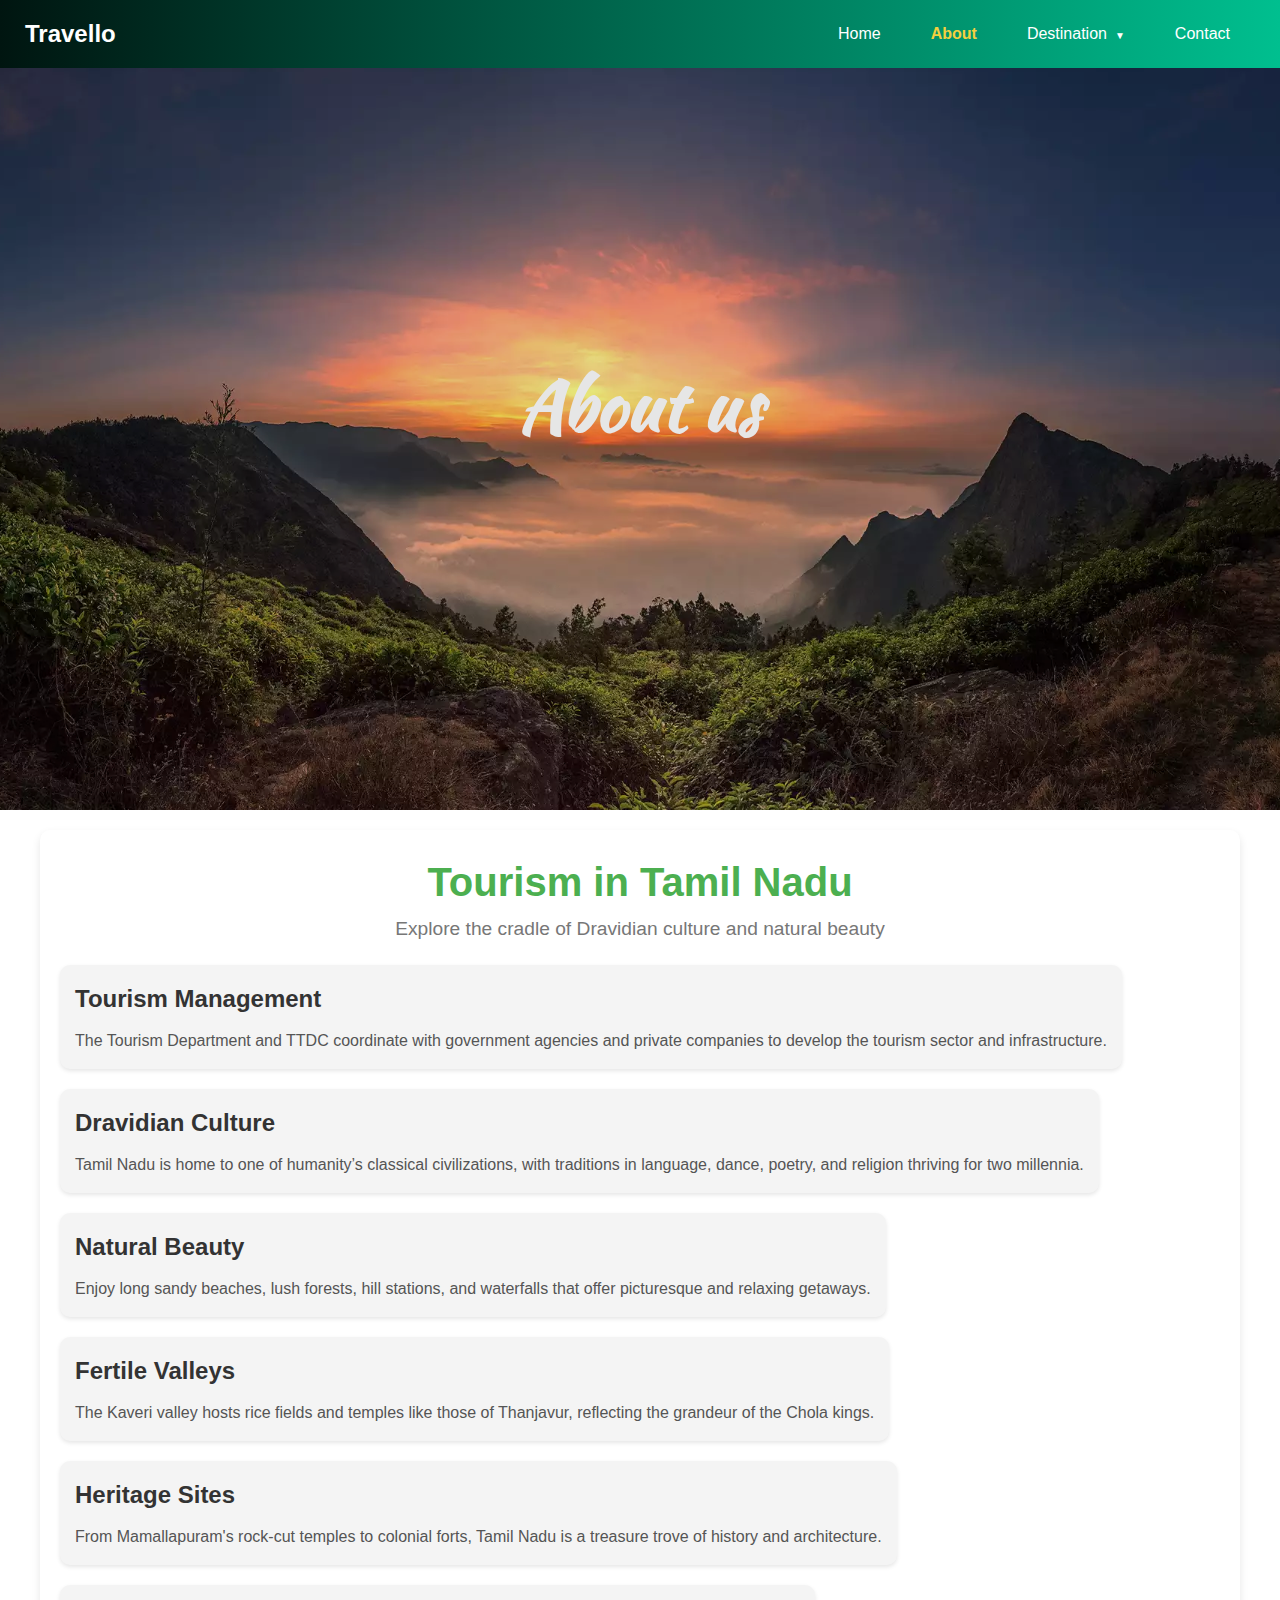
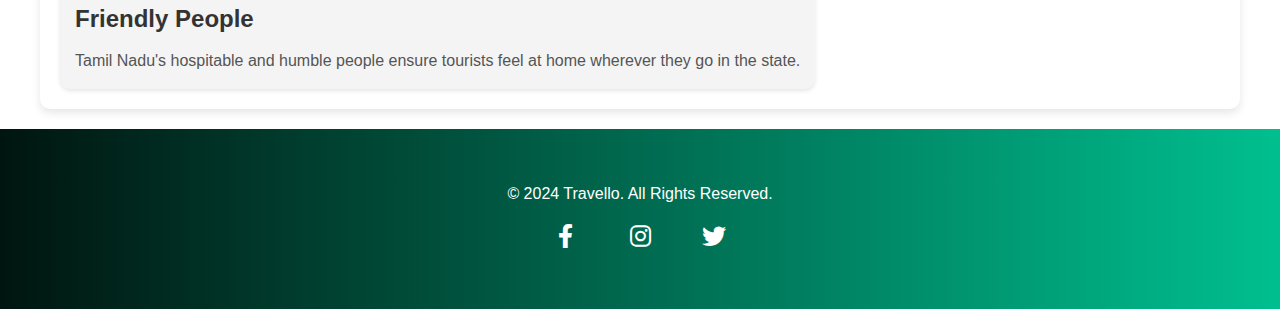
<file: about.html>
<!DOCTYPE html>
<html lang="en">
<head>
    <meta charset="UTF-8">
    <meta name="viewport" content="width=device-width, initial-scale=1.0">
    <title>About us</title>
    <link rel="stylesheet" href="css/style.css">
    <link href="https://cdnjs.cloudflare.com/ajax/libs/font-awesome/6.0.0-beta3/css/all.min.css" rel="stylesheet">

</head>
<body>
    <!-- Navigation starts -->
      <header>
        <nav>
            <h2>Travello</h2>
            <button class="menu-toggle" onclick="toggleMenu()">☰</button>

            <script>
              function toggleMenu() {
                const navMenu = document.querySelector('header nav ul');
                navMenu.classList.toggle('active');
              }
            </script>
            <ul>
                <li><a href="index.html">Home</a></li>
                <li class="active"><a href="about.html">About</a></li>
                <li class="has-dropdown">
                  <a href="#">Destination</a>
                  <ul class="dropdown">
                    <li><a href="ooty.html">Ooty</a></li>
                    <li><a href="kanniyakumari.html">Kanniyakumari</a></li>
                    <li><a href="kodaikanal.html">Kodaikanal</a></li>
                  </ul>
                  </li>
                <li><a href="contact.html">Contact</a></li>
            </ul>
        </nav>
      </header>
    <!-- Navigation ends -->
       <!-- hero section -->
    <section class="about_hero">
      <h1>About us</h1>
    </section>
     <!-- hero section ends -->
      <!-- content -->
       
    <div class="wrapper-content">
      <div class="main-header">
          <h1>Tourism in Tamil Nadu</h1>
          <p>Explore the cradle of Dravidian culture and natural beauty</p>
      </div>
      <div class="info-grid">
          <div class="info-box">
              <h2>Tourism Management</h2>
              <p>The Tourism Department and TTDC coordinate with government agencies and private companies to develop the tourism sector and infrastructure.</p>
          </div>
          <div class="info-box">
              <h2>Dravidian Culture</h2>
              <p>Tamil Nadu is home to one of humanity’s classical civilizations, with traditions in language, dance, poetry, and religion thriving for two millennia.</p>
          </div>
          <div class="info-box">
              <h2>Natural Beauty</h2>
              <p>Enjoy long sandy beaches, lush forests, hill stations, and waterfalls that offer picturesque and relaxing getaways.</p>
          </div>
          <div class="info-box">
              <h2>Fertile Valleys</h2>
              <p>The Kaveri valley hosts rice fields and temples like those of Thanjavur, reflecting the grandeur of the Chola kings.</p>
          </div>
          <div class="info-box">
              <h2>Heritage Sites</h2>
              <p>From Mamallapuram's rock-cut temples to colonial forts, Tamil Nadu is a treasure trove of history and architecture.</p>
          </div>
          <div class="info-box">
              <h2>Friendly People</h2>
              <p>Tamil Nadu's hospitable and humble people ensure tourists feel at home wherever they go in the state.</p>
          </div>
      </div>
  </div>
 <!-- Footer Section -->
<footer>
  <div class="footer-content">
      <p>&copy; 2024 Travello. All Rights Reserved.</p>
      <div class="social-icons">
          <a href="#" class="social-icon"><i class="fab fa-facebook-f"></i></a>
          <a href="#" class="social-icon"><i class="fab fa-instagram"></i></a>
          <a href="#" class="social-icon"><i class="fab fa-twitter"></i></a>
      </div>
  </div>
</footer>
<!-- Footer Section Ends -->


</body>
</html>
</file>
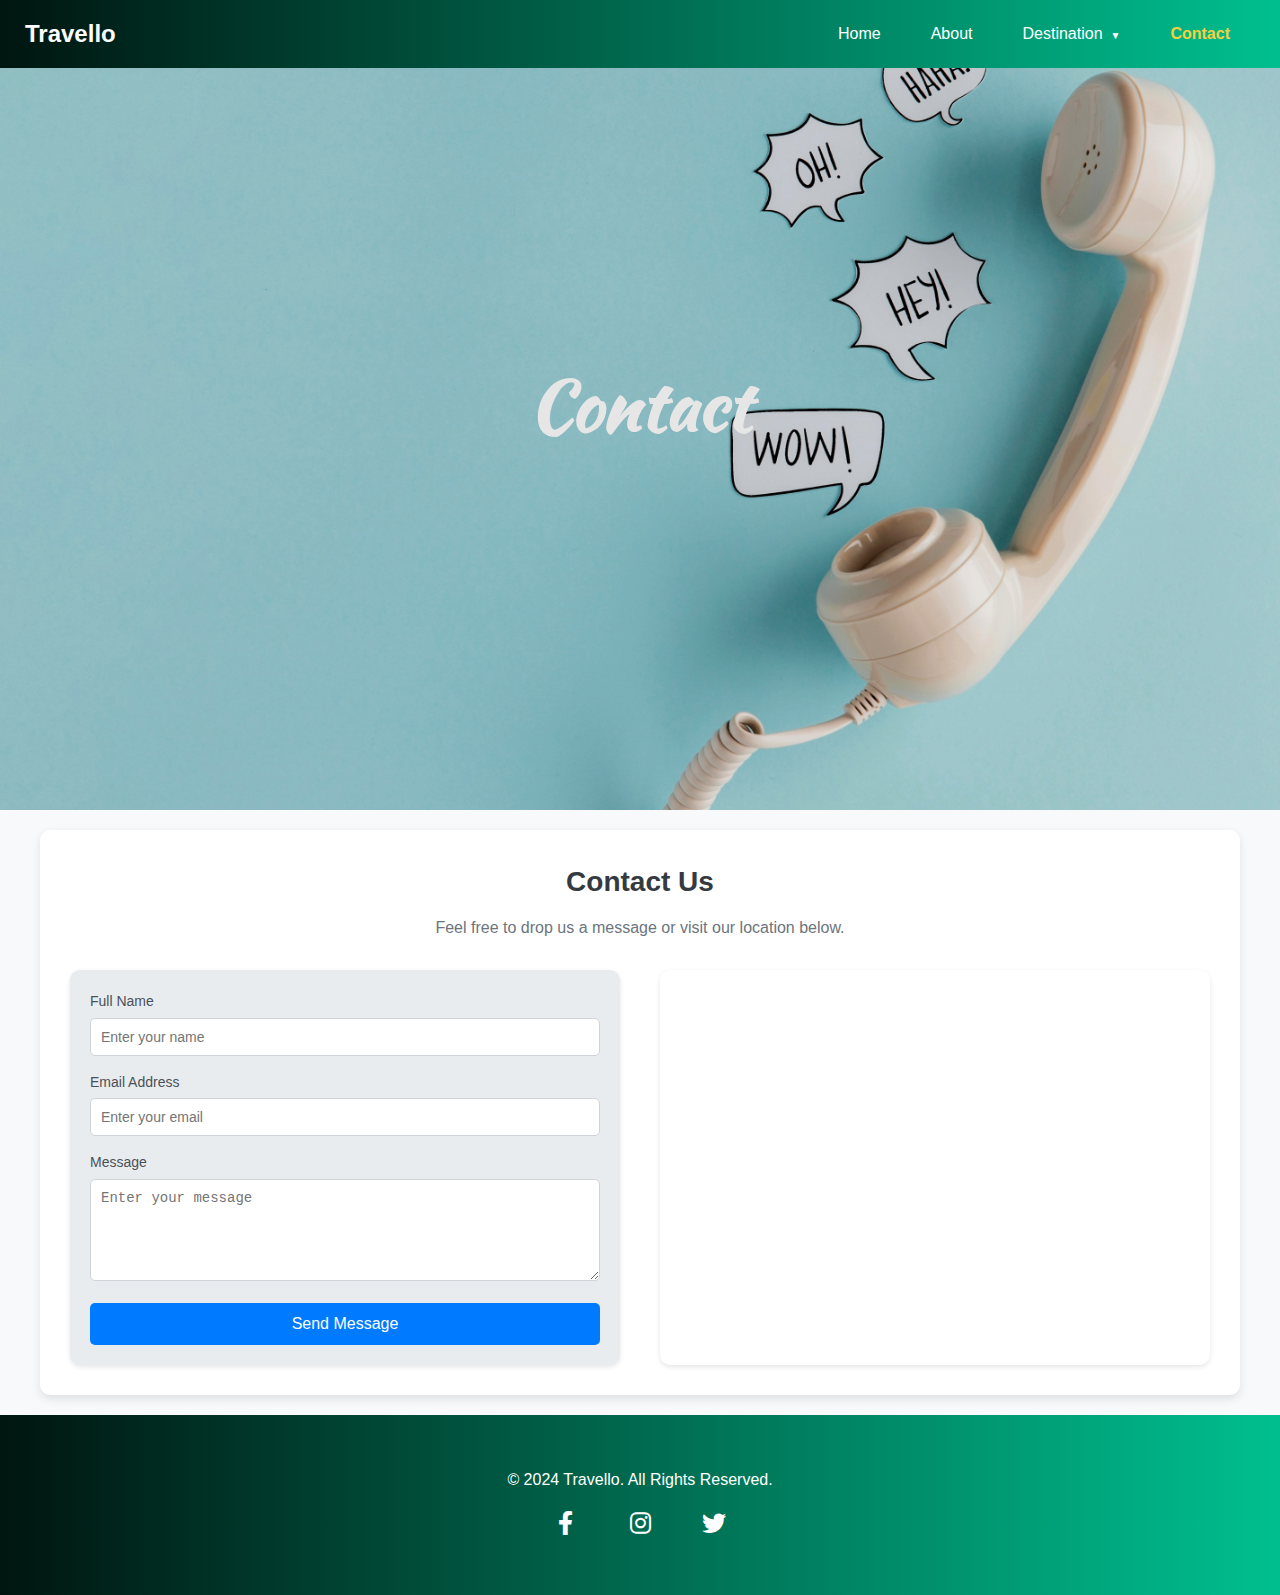
<file: contact.html>
<!DOCTYPE html>
<html lang="en">
<head>
    <meta charset="UTF-8">
    <meta name="viewport" content="width=device-width, initial-scale=1.0">
    <title>Contact</title>
    <link rel="stylesheet" href="css/style.css">
    <link href="https://cdnjs.cloudflare.com/ajax/libs/font-awesome/6.0.0-beta3/css/all.min.css" rel="stylesheet">

</head>
<body>
    <!-- Navigation starts -->
      <header>
        <nav>
            <h2>Travello</h2>
            <button class="menu-toggle" onclick="toggleMenu()">☰</button>

            <script>
              function toggleMenu() {
                const navMenu = document.querySelector('header nav ul');
                navMenu.classList.toggle('active');
              }
            </script>
            <ul>
                <li><a href="index.html">Home</a></li>
                <li><a href="about.html">About</a></li>
                <li class="has-dropdown">
                  <a href="#">Destination</a>
                  <ul class="dropdown">
                    <li><a href="ooty.html">Ooty</a></li>
                    <li><a href="kanniyakumari.html">Kanniyakumari</a></li>
                    <li><a href="kodaikanal.html">Kodaikanal</a></li>
                  </ul>
                  </li>
                <li class="active"><a href="contact.html">Contact</a></li>
            </ul>
        </nav>
      </header>
    <!-- Navigation ends -->

       <!-- hero section -->
    <section class="contact_hero">
        <h1>Contact</h1>
      </section>
       <!-- hero section ends -->
     
       <div class="contact-page">
        <div class="contact-container">
          <h1>Contact Us</h1>
          <p>Feel free to drop us a message or visit our location below.</p>
          
          <div class="contact-content">
            <!-- Contact Form -->
            <form action="#" class="contact-form">
              <div class="form-group">
                <label for="name">Full Name</label>
                <input type="text"placeholder="Enter your name" required>
              </div>
              <div class="form-group">
                <label for="email">Email Address</label>
                <input type="email" placeholder="Enter your email" required>
              </div>
              <div class="form-group">
                <label for="message">Message</label>
                <textarea placeholder="Enter your message" rows="5" required></textarea>
              </div>
              <button type="submit" class="submit-btn">Send Message</button>
            </form>
    
            <!-- Map -->
            <div class="map-container">
              <iframe 
                src="https://www.google.com/maps/embed?pb=!1m18!1m12!1m3!1d243647.1643828145!2d77.3507350164063!3d12.953959987282847!2m3!1f0!2f0!3f0!3m2!1i1024!2i768!4f13.1!3m3!1m2!1s0x3bae1670b0dd1d51%3A0xbc91b18e7bd0670!2sBangalore%2C%20Karnataka!5e0!3m2!1sen!2sin!4v1691989782339!5m2!1sen!2sin" 
                width="100%" 
                height="100%" 
                style="border:0;" 
                loading="lazy"
                >
              </iframe>
            </div>
          </div>
        </div>
      </div>
 <!-- Footer Section -->
<footer>
  <div class="footer-content">
      <p>&copy; 2024 Travello. All Rights Reserved.</p>
      <div class="social-icons">
          <a href="#" class="social-icon"><i class="fab fa-facebook-f"></i></a>
          <a href="#" class="social-icon"><i class="fab fa-instagram"></i></a>
          <a href="#" class="social-icon"><i class="fab fa-twitter"></i></a>
      </div>
  </div>
</footer>
<!-- Footer Section Ends -->


</body>
</html>
</file>
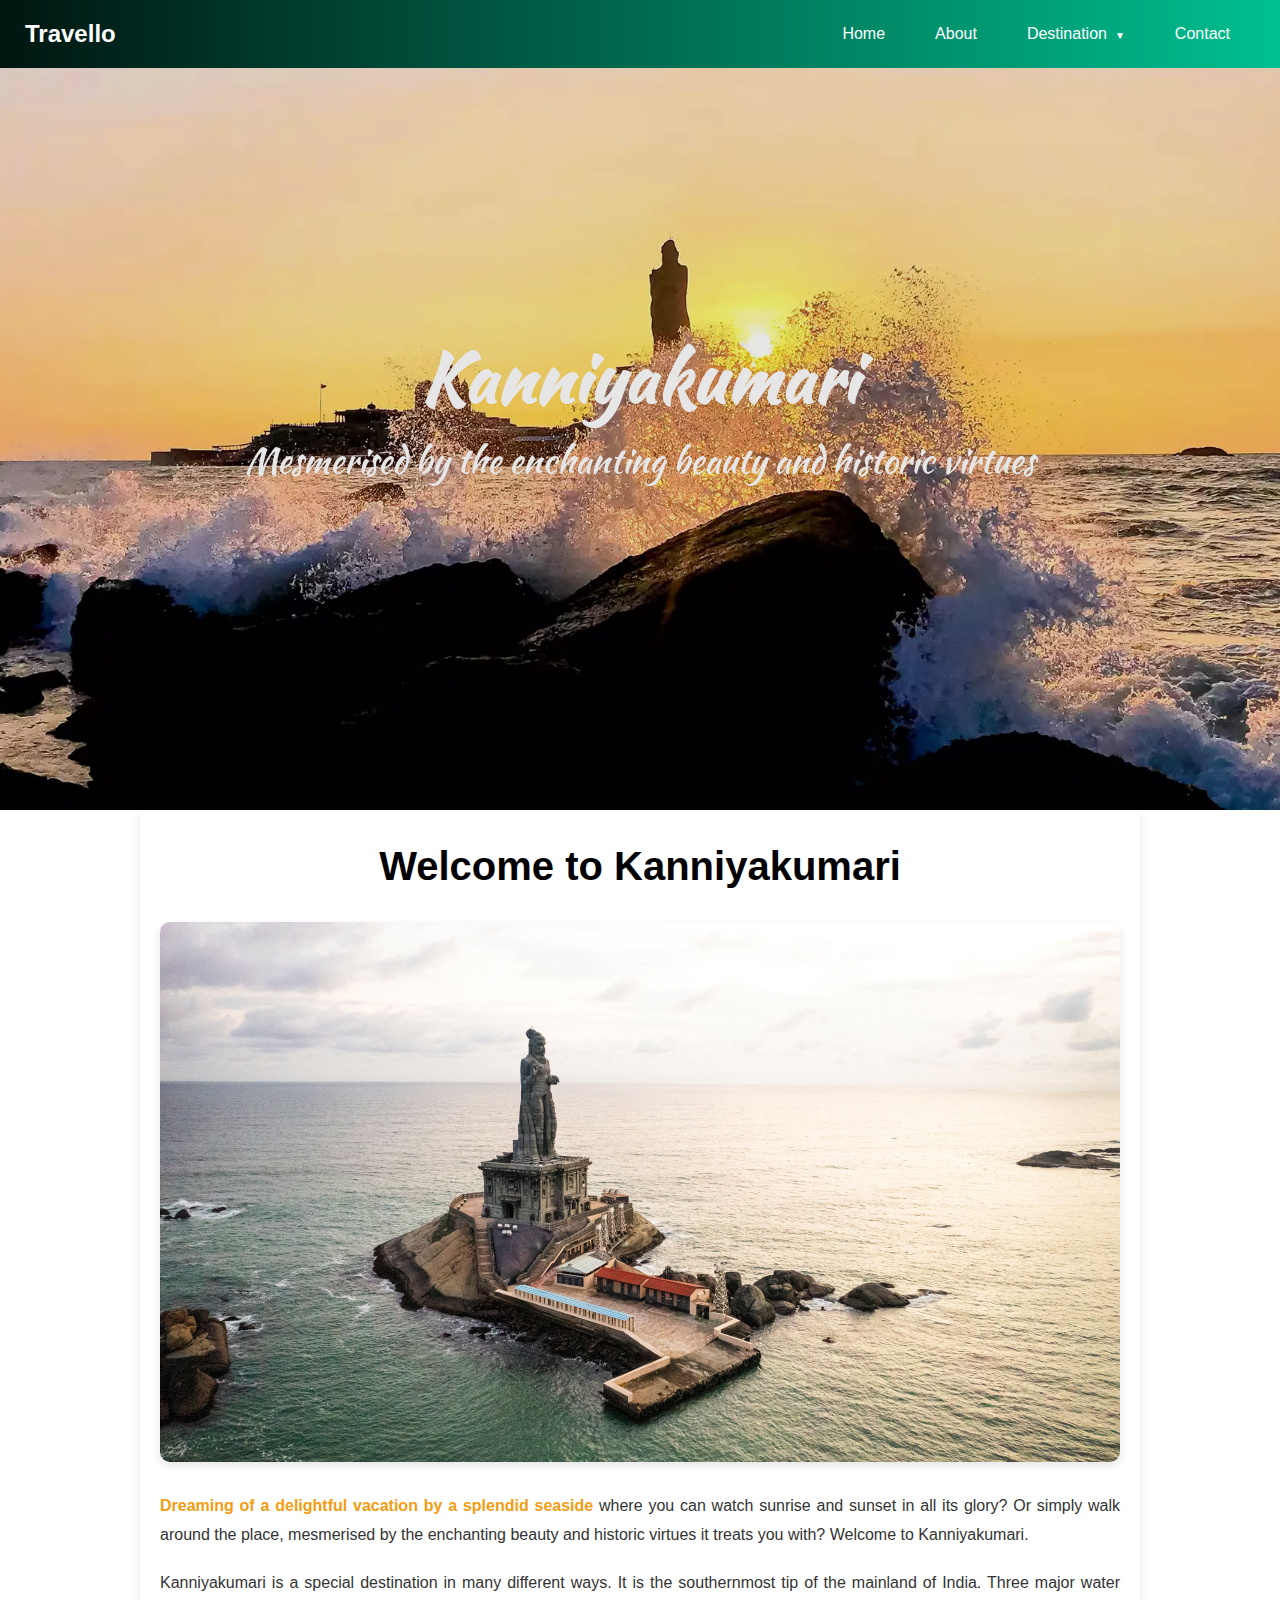
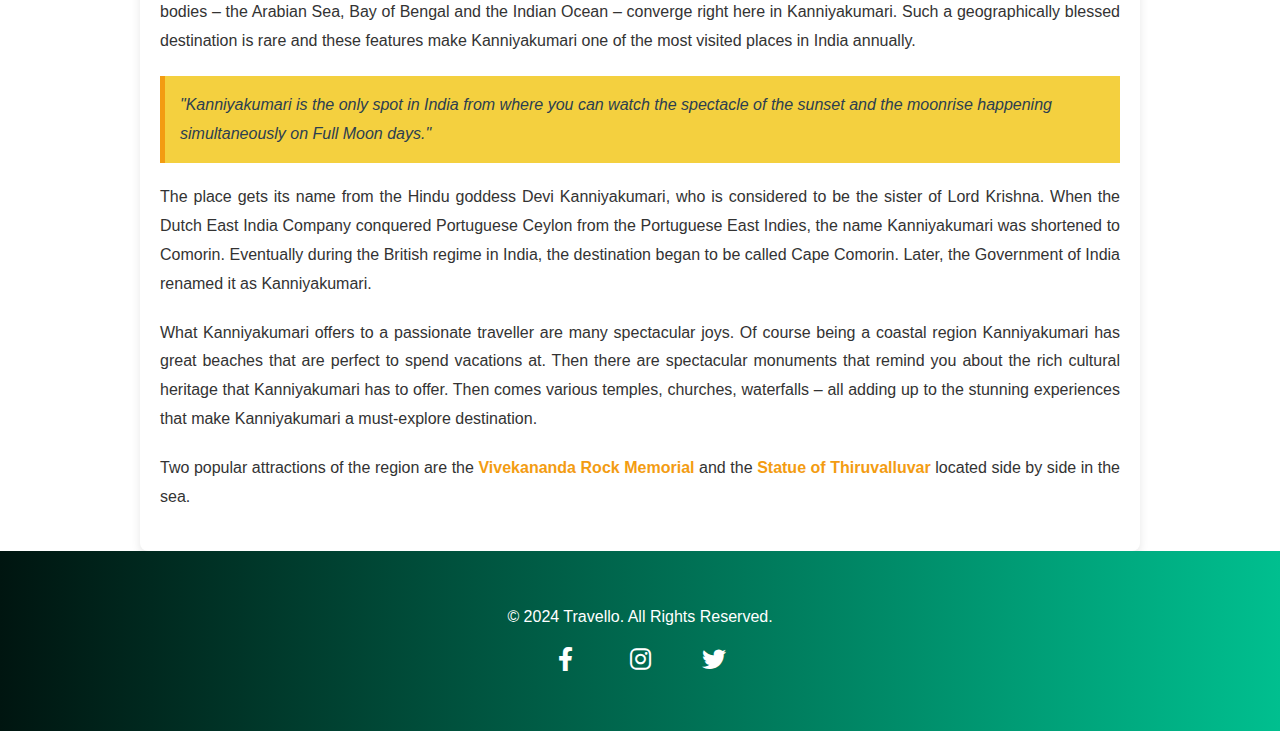
<file: kanniyakumari.html>
<!DOCTYPE html>
<html lang="en">
<head>
    <meta charset="UTF-8">
    <meta name="viewport" content="width=device-width, initial-scale=1.0">
    <title>Kanniyakumari</title>
    <link rel="stylesheet" href="css/style.css">
    <link href="https://cdnjs.cloudflare.com/ajax/libs/font-awesome/6.0.0-beta3/css/all.min.css" rel="stylesheet">

</head>
<body>
    <!-- Navigation starts -->
      <header>
        <nav>
            <h2>Travello</h2>
            <button class="menu-toggle" onclick="toggleMenu()">☰</button>

            <script>
              function toggleMenu() {
                const navMenu = document.querySelector('header nav ul');
                navMenu.classList.toggle('active');
              }
            </script>
            <ul>
                <li><a href="/">Home</a></li>
                <li><a href="about.html">About</a></li>
                <li class="has-dropdown">
                  <a href="#">Destination</a>
                  <ul class="dropdown">
                    <li><a href="ooty.html">Ooty</a></li>
                    <li class="active"><a href="kanniyakumari.html">Kanniyakumari</a></li>
                    <li><a href="kodaikanal.html">Kodaikanal</a></li>
                  </ul>
                  </li>
                <li><a href="contact.html">Contact</a></li>
            </ul>
        </nav>
      </header>
    <!-- Navigation ends -->

       <!-- hero section -->
    <section class="kanniyakumari_hero">
        <h1>Kanniyakumari</h1>
        <p>Mesmerised by the enchanting beauty and historic virtues</p>
      </section>
       <!-- hero section ends -->

       <div class="container">
        <h1>Welcome to Kanniyakumari</h1>

        <div class="image-container">
            <img src="images/kanyakumari2.jpg" alt="Ooty Nature">
        </div>
        <p><span class="highlight">Dreaming of a delightful vacation by a splendid seaside</span> where you can watch sunrise and sunset in all its glory? Or simply walk around the place, mesmerised by the enchanting beauty and historic virtues it treats you with? Welcome to Kanniyakumari.</p>

        <p>Kanniyakumari is a special destination in many different ways. It is the southernmost tip of the mainland of India. Three major water bodies – the Arabian Sea, Bay of Bengal and the Indian Ocean – converge right here in Kanniyakumari. Such a geographically blessed destination is rare and these features make Kanniyakumari one of the most visited places in India annually.</p>

        <div class="quote">"Kanniyakumari is the only spot in India from where you can watch the spectacle of the sunset and the moonrise happening simultaneously on Full Moon days."
        </div>

        <p>The place gets its name from the Hindu goddess Devi Kanniyakumari, who is considered to be the sister of Lord Krishna. When the Dutch East India Company conquered Portuguese Ceylon from the Portuguese East Indies, the name Kanniyakumari was shortened to Comorin. Eventually during the British regime in India, the destination began to be called Cape Comorin. Later, the Government of India renamed it as Kanniyakumari.</p>

        <p>What Kanniyakumari offers to a passionate traveller are many spectacular joys. Of course being a coastal region Kanniyakumari has great beaches that are perfect to spend vacations at. Then there are spectacular monuments that remind you about the rich cultural heritage that Kanniyakumari has to offer. Then comes various temples, churches, waterfalls – all adding up to the stunning experiences that make Kanniyakumari a must-explore destination.</p>

        <p>Two popular attractions of the region are the <span class="highlight">Vivekananda Rock Memorial</span> and the <span class="highlight">Statue of Thiruvalluvar</span> located side by side in the sea.</p>
    
    
    </div>
 <!-- Footer Section -->
<footer>
  <div class="footer-content">
      <p>&copy; 2024 Travello. All Rights Reserved.</p>
      <div class="social-icons">
          <a href="#" class="social-icon"><i class="fab fa-facebook-f"></i></a>
          <a href="#" class="social-icon"><i class="fab fa-instagram"></i></a>
          <a href="#" class="social-icon"><i class="fab fa-twitter"></i></a>
      </div>
  </div>
</footer>
<!-- Footer Section Ends -->


</body>
</html>
</file>
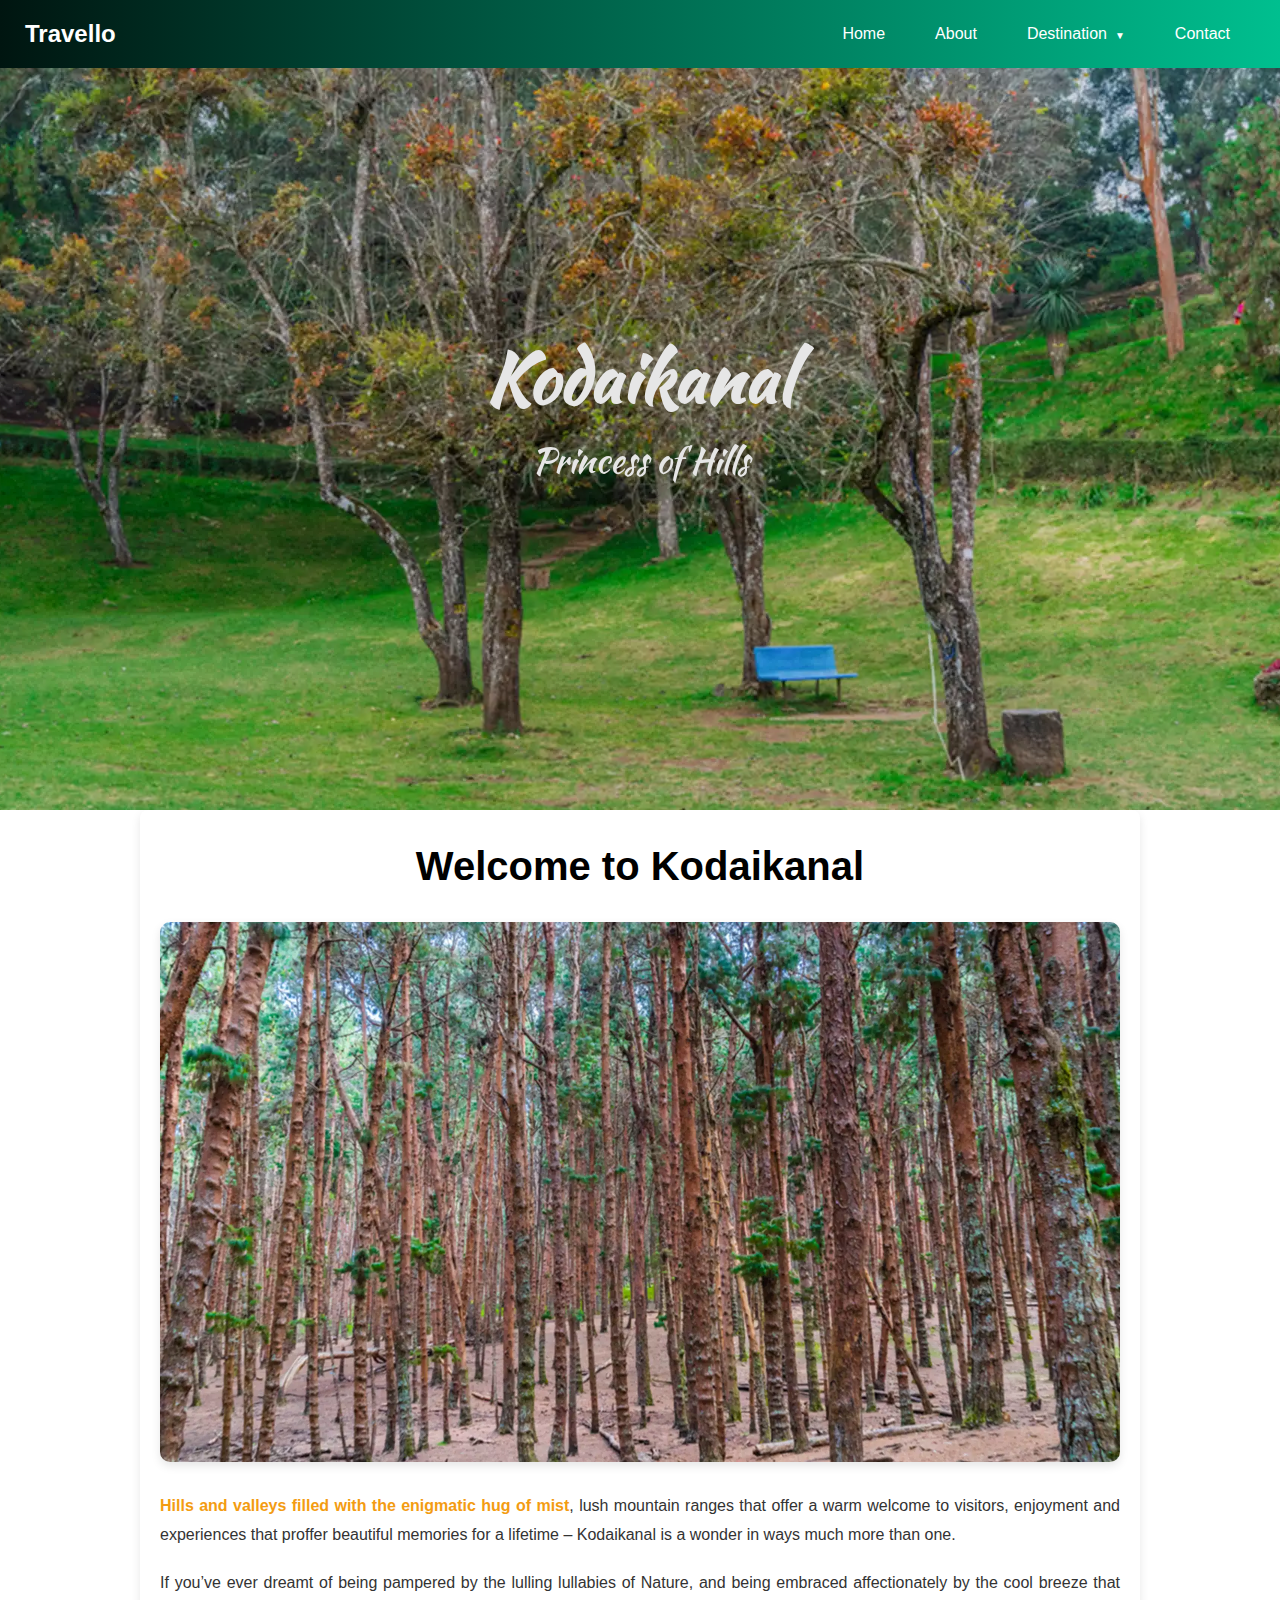
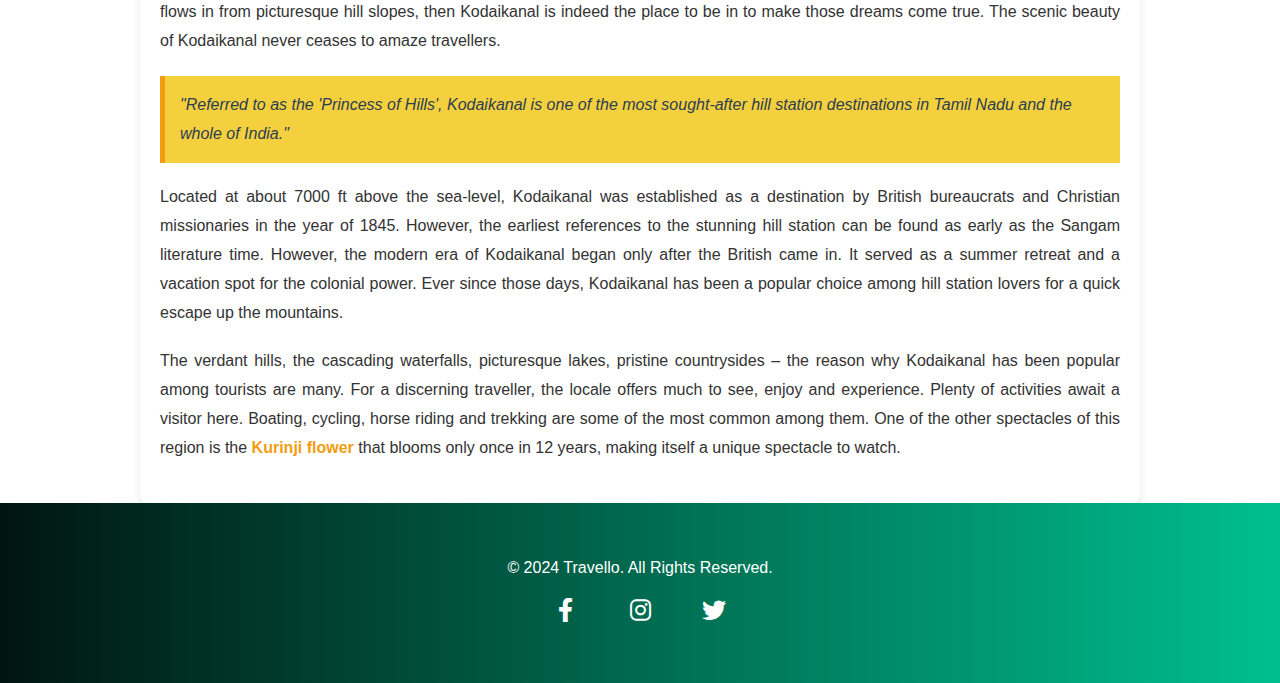
<file: kodaikanal.html>
<!DOCTYPE html>
<html lang="en">
<head>
    <meta charset="UTF-8">
    <meta name="viewport" content="width=device-width, initial-scale=1.0">
    <title>Kodaikanal</title>
    <link rel="stylesheet" href="/css/style.css">
    <link href="https://cdnjs.cloudflare.com/ajax/libs/font-awesome/6.0.0-beta3/css/all.min.css" rel="stylesheet">

</head>
<body>
    <!-- Navigation starts -->
      <header>
        <nav>
            <h2>Travello</h2>
            <button class="menu-toggle" onclick="toggleMenu()">☰</button>

            <script>
              function toggleMenu() {
                const navMenu = document.querySelector('header nav ul');
                navMenu.classList.toggle('active');
              }
            </script>
            <ul>
                <li><a href="/">Home</a></li>
                <li><a href="about.html">About</a></li>
                <li class="has-dropdown">
                  <a href="#">Destination</a>
                  <ul class="dropdown">
                    <li><a href="ooty.html">Ooty</a></li>
                    <li><a href="kanniyakumari.html">Kanniyakumari</a></li>
                    <li class="active"><a href="kodaikanal.html">Kodaikanal</a></li>
                  </ul>
                  </li>
                <li><a href="contact.html">Contact</a></li>
            </ul>
        </nav>
      </header>
    <!-- Navigation ends -->

       <!-- hero section -->
    <section class="kodaikanal_hero">
        <h1>Kodaikanal</h1>
        <p>Princess of Hills </p>
      </section>
       <!-- hero section ends -->

       <div class="container">
        <h1>Welcome to Kodaikanal</h1>

        <div class="image-container">
            <img src="/images/kodaikanal_gal3.webp" alt="Ooty Nature">
        </div>

        <p><span class="highlight">Hills and valleys filled with the enigmatic hug of mist</span>, lush mountain ranges that offer a warm welcome to visitors, enjoyment and experiences that proffer beautiful memories for a lifetime – Kodaikanal is a wonder in ways much more than one.</p>

        <p>If you’ve ever dreamt of being pampered by the lulling lullabies of Nature, and being embraced affectionately by the cool breeze that flows in from picturesque hill slopes, then Kodaikanal is indeed the place to be in to make those dreams come true. The scenic beauty of Kodaikanal never ceases to amaze travellers.</p>

        <div class="quote">"Referred to as the 'Princess of Hills', Kodaikanal is one of the most sought-after hill station destinations in Tamil Nadu and the whole of India."
        </div>

        <p>Located at about 7000 ft above the sea-level, Kodaikanal was established as a destination by British bureaucrats and Christian missionaries in the year of 1845. However, the earliest references to the stunning hill station can be found as early as the Sangam literature time. However, the modern era of Kodaikanal began only after the British came in. It served as a summer retreat and a vacation spot for the colonial power. Ever since those days, Kodaikanal has been a popular choice among hill station lovers for a quick escape up the mountains.</p>

        <p>The verdant hills, the cascading waterfalls, picturesque lakes, pristine countrysides – the reason why Kodaikanal has been popular among tourists are many. For a discerning traveller, the locale offers much to see, enjoy and experience. Plenty of activities await a visitor here. Boating, cycling, horse riding and trekking are some of the most common among them. One of the other spectacles of this region is the <span class="highlight">Kurinji flower</span> that blooms only once in 12 years, making itself a unique spectacle to watch.</p>
    
    </div>
 <!-- Footer Section -->
<footer>
  <div class="footer-content">
      <p>&copy; 2024 Travello. All Rights Reserved.</p>
      <div class="social-icons">
          <a href="#" class="social-icon"><i class="fab fa-facebook-f"></i></a>
          <a href="#" class="social-icon"><i class="fab fa-instagram"></i></a>
          <a href="#" class="social-icon"><i class="fab fa-twitter"></i></a>
      </div>
  </div>
</footer>
<!-- Footer Section Ends -->


</body>
</html>
</file>
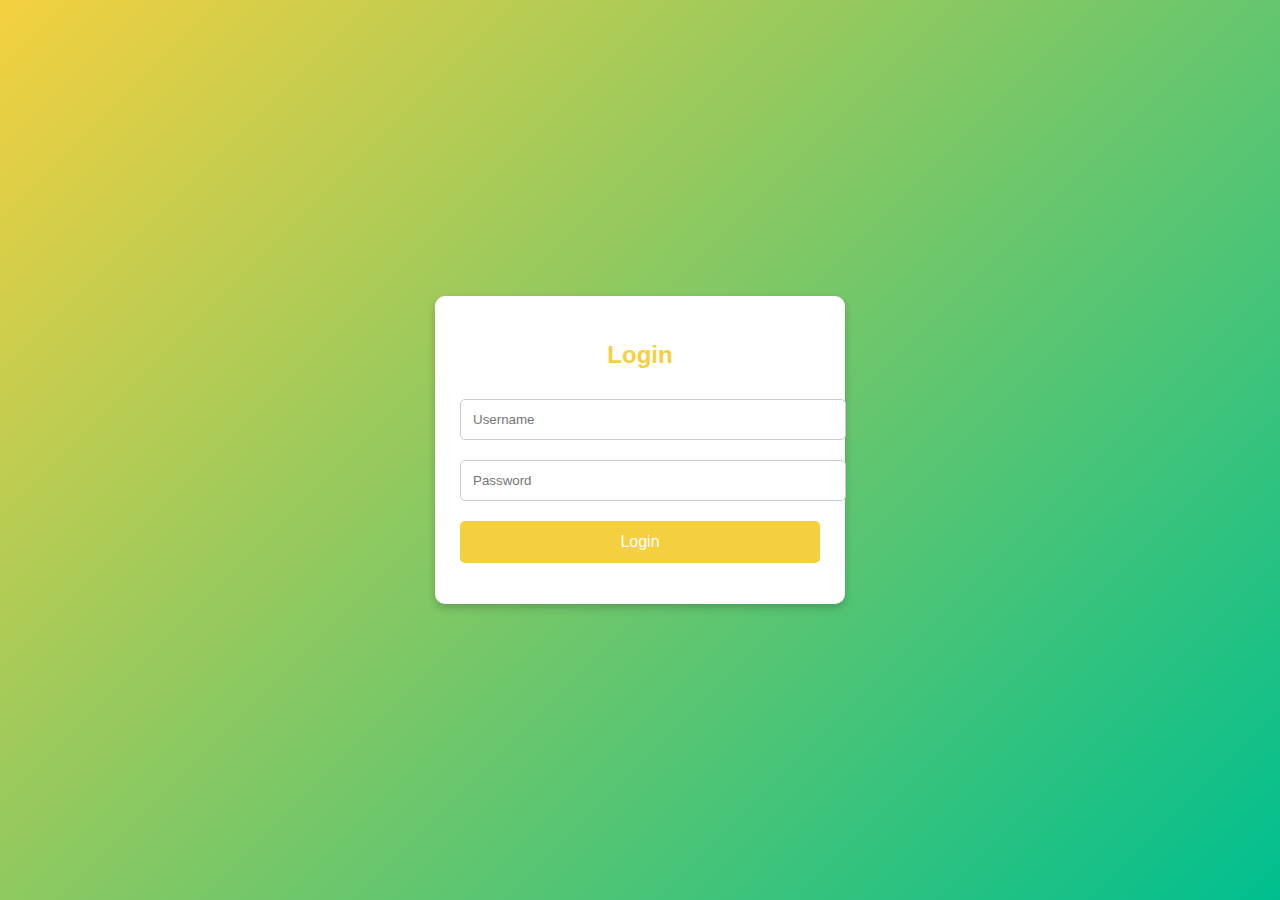
<file: login.html>
<!DOCTYPE html>
<html lang="en">
<head>
  <meta charset="UTF-8">
  <meta name="viewport" content="width=device-width, initial-scale=1.0">
  <title>Login</title>
  <style>
    body {
      font-family: Arial, sans-serif;
      background: linear-gradient(135deg, #F4D03F, #00bf8f);
      margin: 0;
      display: flex;
      justify-content: center;
      align-items: center;
      height: 100vh;
    }
    .form-container {
      width: 360px;
      background: white;
      border-radius: 10px;
      padding: 25px;
      box-shadow: 0 4px 8px rgba(0, 0, 0, 0.2);
      text-align: center;
    }
    .form-container h2 {
      margin-bottom: 20px;
      color: #F4D03F;
    }
    .form-container input {
      width: 100%;
      padding: 12px;
      margin: 10px 0;
      border: 1px solid #ccc;
      border-radius: 5px;
    }
    .form-container button {
      width: 100%;
      padding: 12px;
      margin-top: 10px;
      background: #F4D03F;
      color: white;
      border: none;
      border-radius: 5px;
      font-size: 16px;
      cursor: pointer;
    }
    .form-container button:hover {
      background: #d4b02e;
    }
    .message {
      margin-top: 10px;
      font-size: 14px;
    }
  </style>
</head>
<body>
  <div class="form-container">
    <h2>Login</h2>
    <form id="loginForm">
      <input type="text" id="loginUsername" placeholder="Username" required>
      <input type="password" id="loginPassword" placeholder="Password" required>
      <button type="submit">Login</button>
      <p id="message" class="error"></p>
    </form>
  </div>

  <script>
    const loginForm = document.getElementById('loginForm');
    loginForm.addEventListener('submit', (e) => {
      e.preventDefault();

      const loginUsername = document.getElementById('loginUsername').value.trim();
      const loginPassword = document.getElementById('loginPassword').value;
      const message = document.getElementById('message');

      const storedUsername = localStorage.getItem('username');
      const storedPassword = localStorage.getItem('password');

      if (loginUsername === storedUsername && loginPassword === storedPassword) {
        message.textContent = 'Login successful!';
        message.className = 'success';
        setTimeout(() => {
    window.location.href = 'index.html'; 
  }, 1500);
      } else {
        message.textContent = 'Invalid username or password.';
        message.className = 'error';
      }
    });
  </script>
</body>
</html>
</file>
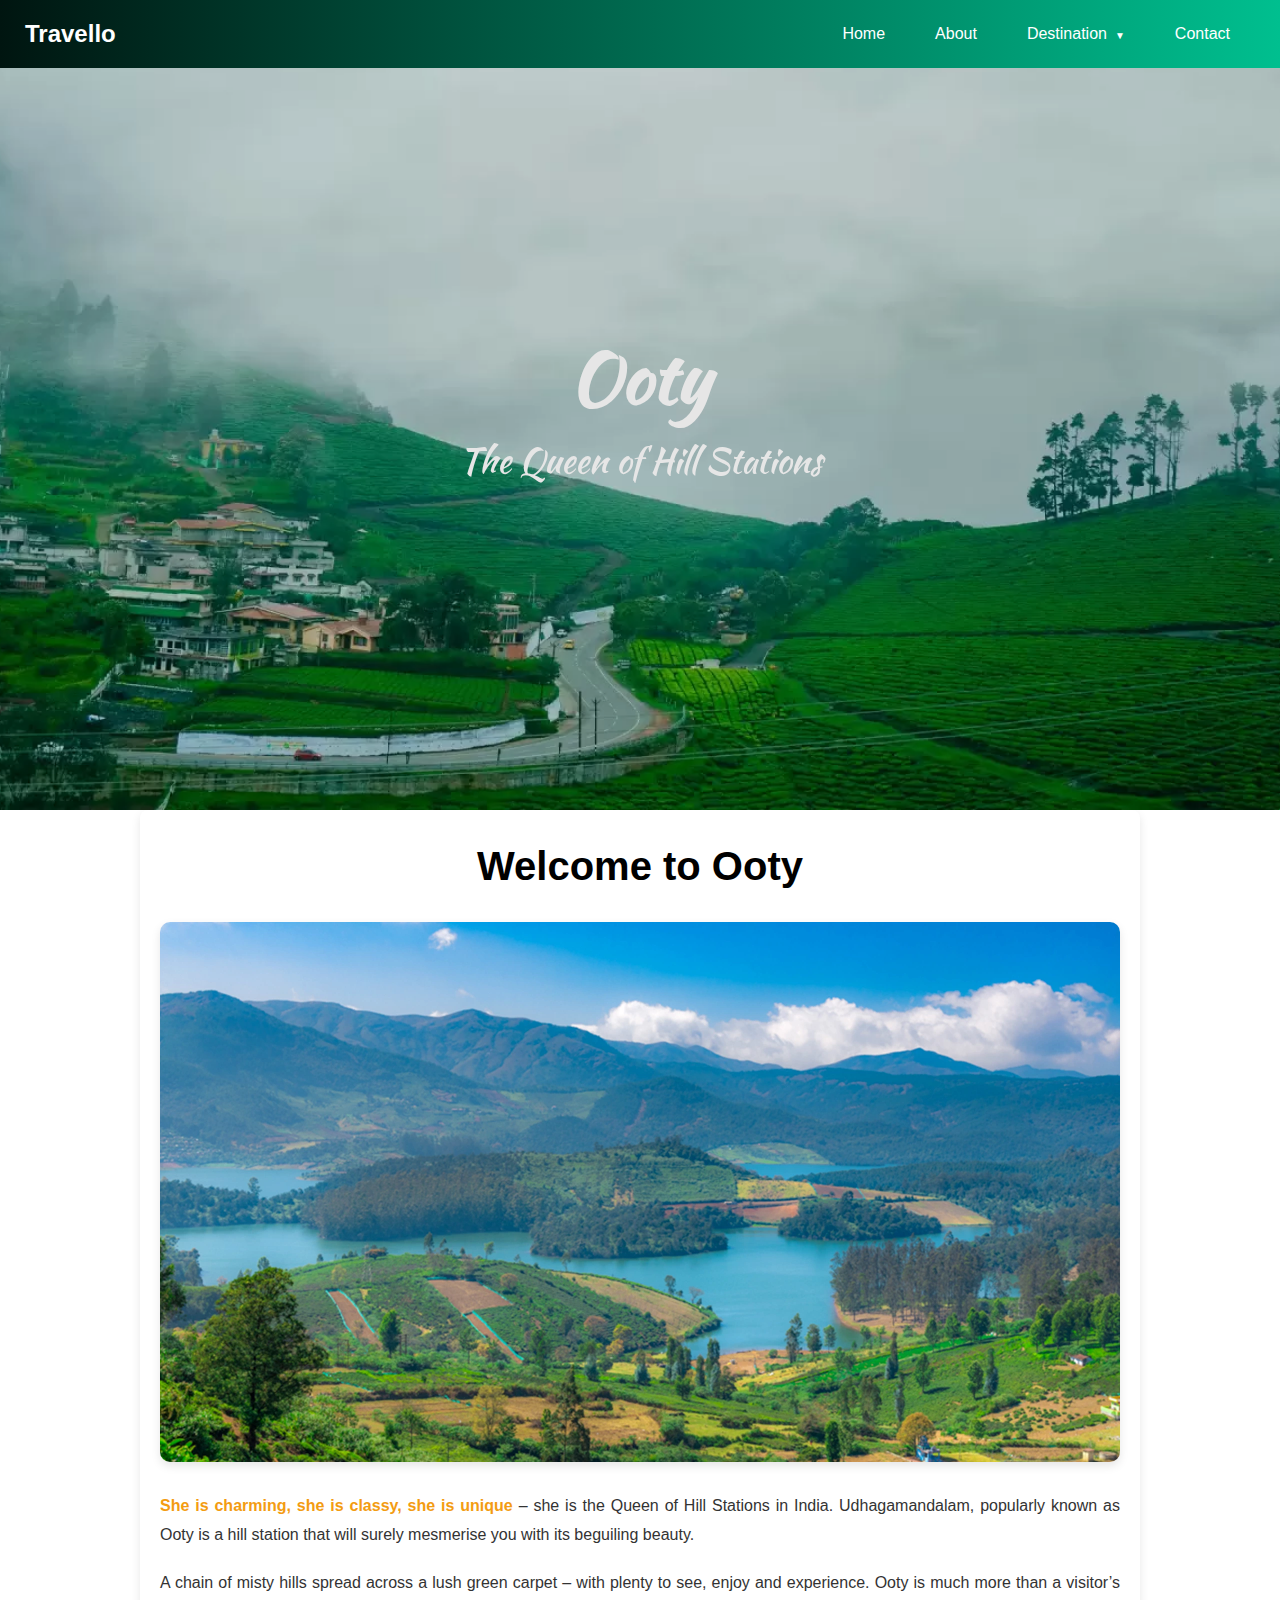
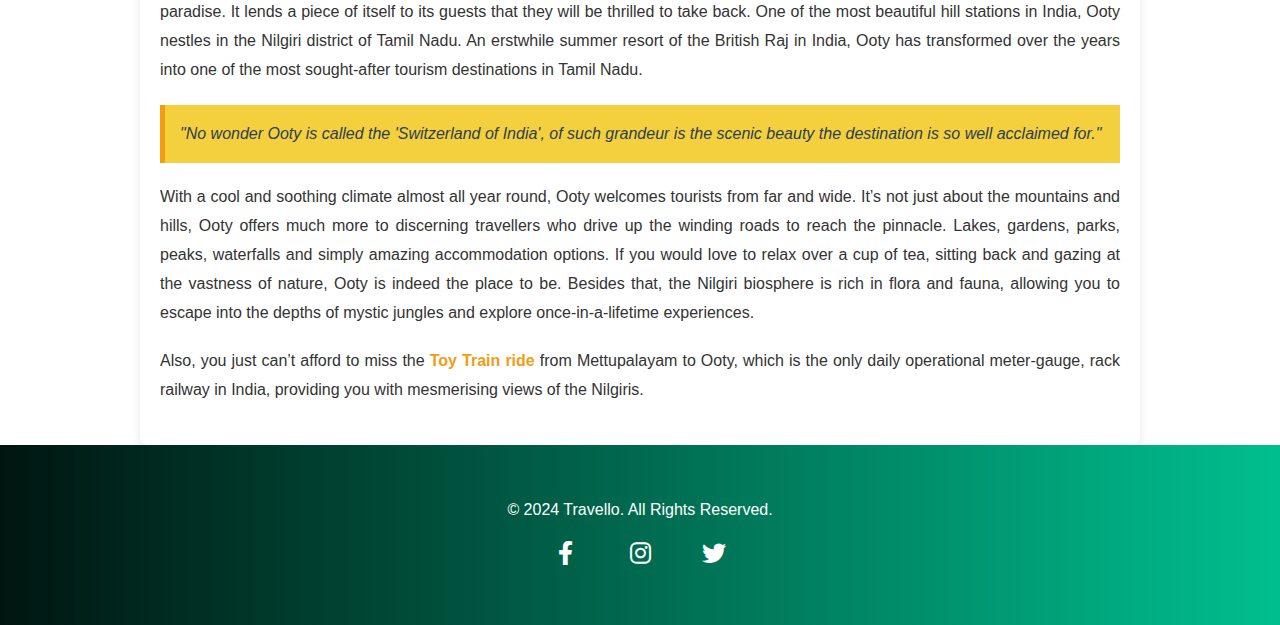
<file: ooty.html>
<!DOCTYPE html>
<html lang="en">
<head>
    <meta charset="UTF-8">
    <meta name="viewport" content="width=device-width, initial-scale=1.0">
    <title>Ooty</title>
    <link rel="stylesheet" href="/css/style.css">
    <link href="https://cdnjs.cloudflare.com/ajax/libs/font-awesome/6.0.0-beta3/css/all.min.css" rel="stylesheet">

</head>
<body>
    <!-- Navigation starts -->
      <header>
        <nav>
            <h2>Travello</h2>
            <button class="menu-toggle" onclick="toggleMenu()">☰</button>

            <script>
              function toggleMenu() {
                const navMenu = document.querySelector('header nav ul');
                navMenu.classList.toggle('active');
              }
            </script>
            <ul>
                <li><a href="/">Home</a></li>
                <li><a href="about.html">About</a></li>
                <li class="has-dropdown">
                  <a href="#">Destination</a>
                  <ul class="dropdown">
                    <li class="active"><a href="ooty.html">Ooty</a></li>
                    <li><a href="kanniyakumari.html">Kanniyakumari</a></li>
                    <li><a href="kodaikanal.html">Kodaikanal</a></li>
                  </ul>
                  </li>
                <li><a href="contact.html">Contact</a></li>
            </ul>
        </nav>
      </header>
    <!-- Navigation ends -->

       <!-- hero section -->
    <section class="ooty_hero">
        <h1>Ooty</h1>
        <p>The Queen of Hill Stations </p>
      </section>
       <!-- hero section ends -->

       <div class="container">
        <h1>Welcome to Ooty</h1>

        <div class="image-container">
            <img src="/images/ooty_gal3.webp" alt="Ooty Nature">
        </div>

        <p><span class="highlight">She is charming, she is classy, she is unique</span> – she is the Queen of Hill Stations in India. Udhagamandalam, popularly known as Ooty is a hill station that will surely mesmerise you with its beguiling beauty.</p>

        <p>A chain of misty hills spread across a lush green carpet – with plenty to see, enjoy and experience. Ooty is much more than a visitor’s paradise. It lends a piece of itself to its guests that they will be thrilled to take back. One of the most beautiful hill stations in India, Ooty nestles in the Nilgiri district of Tamil Nadu. An erstwhile summer resort of the British Raj in India, Ooty has transformed over the years into one of the most sought-after tourism destinations in Tamil Nadu.</p>

        <div class="quote">"No wonder Ooty is called the 'Switzerland of India', of such grandeur is the scenic beauty the destination is so well acclaimed for."
        </div>

        <p>With a cool and soothing climate almost all year round, Ooty welcomes tourists from far and wide. It’s not just about the mountains and hills, Ooty offers much more to discerning travellers who drive up the winding roads to reach the pinnacle. Lakes, gardens, parks, peaks, waterfalls and simply amazing accommodation options. If you would love to relax over a cup of tea, sitting back and gazing at the vastness of nature, Ooty is indeed the place to be. Besides that, the Nilgiri biosphere is rich in flora and fauna, allowing you to escape into the depths of mystic jungles and explore once-in-a-lifetime experiences.</p>

        <p>Also, you just can’t afford to miss the <span class="highlight">Toy Train ride</span> from Mettupalayam to Ooty, which is the only daily operational meter-gauge, rack railway in India, providing you with mesmerising views of the Nilgiris.</p>
    </div>
 <!-- Footer Section -->
<footer>
  <div class="footer-content">
      <p>&copy; 2024 Travello. All Rights Reserved.</p>
      <div class="social-icons">
          <a href="#" class="social-icon"><i class="fab fa-facebook-f"></i></a>
          <a href="#" class="social-icon"><i class="fab fa-instagram"></i></a>
          <a href="#" class="social-icon"><i class="fab fa-twitter"></i></a>
      </div>
  </div>
</footer>
<!-- Footer Section Ends -->


</body>
</html>
</file>
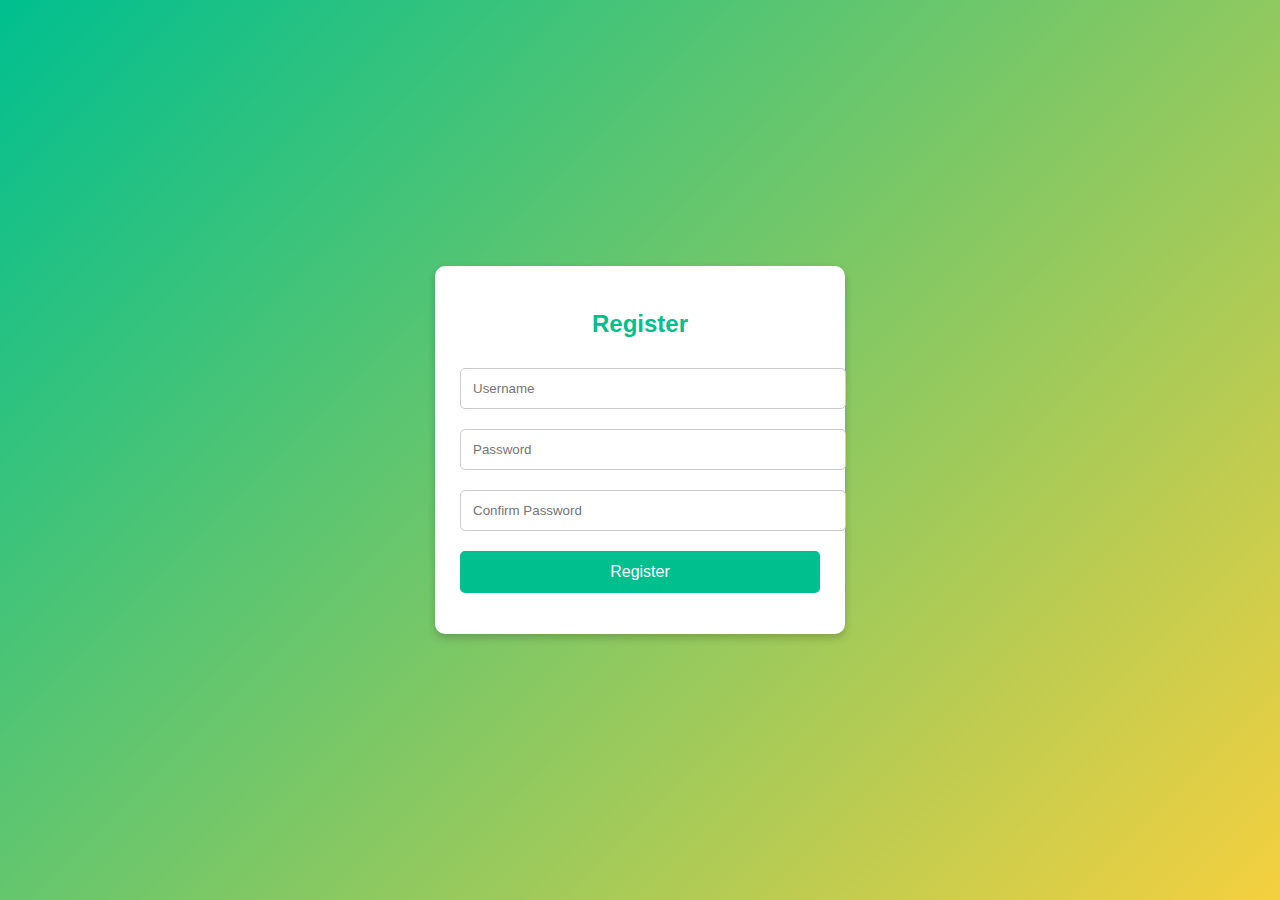
<file: register.html>
<!DOCTYPE html>
<html lang="en">
<head>
  <meta charset="UTF-8">
  <meta name="viewport" content="width=device-width, initial-scale=1.0">
  <title>Registration</title>
  <style>
    body {
      font-family: Arial, sans-serif;
      background: linear-gradient(135deg, #00bf8f, #F4D03F);
      margin: 0;
      display: flex;
      justify-content: center;
      align-items: center;
      height: 100vh;
    }
    .form-container {
      width: 360px;
      background: white;
      border-radius: 10px;
      padding: 25px;
      box-shadow: 0 4px 8px rgba(0, 0, 0, 0.2);
      text-align: center;
    }
    .form-container h2 {
      margin-bottom: 20px;
      color: #00bf8f;
    }
    .form-container input {
      width: 100%;
      padding: 12px;
      margin: 10px 0;
      border: 1px solid #ccc;
      border-radius: 5px;
    }
    .form-container button {
      width: 100%;
      padding: 12px;
      margin-top: 10px;
      background: #00bf8f;
      color: white;
      border: none;
      border-radius: 5px;
      font-size: 16px;
      cursor: pointer;
    }
    .form-container button:hover {
      background: #009f78;
    }
    .message {
      margin-top: 10px;
      font-size: 14px;
    }
  </style>
</head>
<body>
  <div class="form-container">
    <h2>Register</h2>
    <form id="registerForm">
      <input type="text" id="username" placeholder="Username" required>
      <input type="password" id="password" placeholder="Password" required>
      <input type="password" id="confirmPassword" placeholder="Confirm Password" required>
      <button type="submit">Register</button>
      <p id="message" class="error"></p>
    </form>
  </div>

  <script>
    const registerForm = document.getElementById('registerForm');
    registerForm.addEventListener('submit', (e) => {
      e.preventDefault();

      const username = document.getElementById('username').value.trim();
      const password = document.getElementById('password').value;
      const confirmPassword = document.getElementById('confirmPassword').value;
      const message = document.getElementById('message');

      if (!/^[A-Z]/.test(username)) {
        message.textContent = 'Username must start with an uppercase letter.';
        return;
      }
      if (!/^(?=.*[!@#$%^&*])[A-Za-z\d!@#$%^&*]{8,}$/.test(password)) {
        message.textContent = 'Password must be at least 8 characters and include a special symbol.';
        return;
      }
      if (password !== confirmPassword) {
        message.textContent = 'Passwords do not match.';
        return;
      }


      localStorage.setItem('username', username);
      localStorage.setItem('password', password);

      message.textContent = 'Registration successful!';
      message.className = 'success';

      setTimeout(() => {
        window.location.href = 'login.html';
      }, 1500);
    });
  </script>
</body>
</html>
</file>
<file: css/style.css>
@font-face {
    font-family: kaushan;
    src: url(/font/KaushanScript-Regular.ttf);
}




*{
    margin: 0;
    padding: 0;
    box-sizing: border-box;
    
}

body{
    font-family: sans-serif;
    line-height: 1.6;
}
 
/* Header */
header{
    background: #00bf8f; 
    background: -webkit-linear-gradient(to right, #001510, #00bf8f);  
    background: linear-gradient(to right, #001510, #00bf8f); 
    
    color: white;
    padding: 15px 25px; 
    position: fixed;
    width: 100%;
    z-index: 9999;
}
.active a{
    color: #F4D03F;  
    font-weight: bold; 
}
nav{
    display: flex;
    justify-content: space-between;
    align-items: center;
}
header nav ul{
    list-style: none;
    display: flex;
    align-items: center;

}

header nav ul li{
    position: relative;     
    margin: 0 15px;
}
header nav ul li a{
    color: white;
    text-decoration: none;
    padding: 10px;
   
}
header nav ul li a:hover {
    color: #F4D03F;
}
.menu-toggle {
    display: none;
  }
/* Mobile-specific styles */
@media screen and (max-width: 768px) {
    header nav ul {
      display: none; /* Hide the menu initially on mobile */
      flex-direction: column; /* Stack items vertically */
      background: #001510; /* Background for the dropdown menu */
      position: absolute;
      top: 100%; /* Place the menu below the header */
      right: 0;
      width: 100%; /* Full width of the screen */
      padding: 10px 0;
    }
  
    header nav ul li {
      margin: 10px 0; /* Space between menu items */
      text-align: center;
    }
  
    header nav ul li a {
      display: block;
      padding: 10px 20px;
      color: white;
    }
  
    /* Show the menu when toggled */
    header nav ul.active {
      display: flex;
    }
  
    /* Add a menu icon (hamburger) */
    .menu-toggle {
      display: block; /* Show the toggle button */
      cursor: pointer;
      font-size: 1.5rem;
      color: white;
      background: none;
      border: none;
    }
  
    /* Hide the toggle button on larger screens */
    .menu-toggle-desktop {
      display: none;
    }

    .places{
        display: block !important;
    }
    .hero-content {
        top: 234px !important;
    }
  }
  
/* Dropdown menu */

.has-dropdown .dropdown{
    display: none;
    position: absolute;
    background-color: #16A085;
    padding: 10px 0;
    border-radius: 5px;
    z-index: 9999;
    box-shadow: 0 4px 6px rgba(0, 0, 0, 0.1);
    
}
.has-dropdown:hover .dropdown{
    display: block;
}
.has-dropdown .dropdown li {
    margin: 0;
}
.has-dropdown .dropdown li a {
    color: white;
    padding: 10px 20px;
    text-decoration: none;
    display: block;
}
.has-dropdown .dropdown li a:hover {
    background-color: #F4D03F; 
    color: #16A085;
}
/* Arrow indicator */
.has-dropdown > a::after {
    content: "\25BC";
    font-size: 10px;
    margin-left: 8px;
}
.bt-33{

      align-items: center;
      background-color: #F4D03F;
      border: 2px solid #111;
      border-radius: 8px;
      box-sizing: border-box;
      color: #111;
      cursor: pointer;
      display: flex;
      font-family: Inter,sans-serif;
      font-size: 16px;
      height: 48px;
      justify-content: center;
      line-height: 24px;
      max-width: 100%;
      padding: 0 25px;
      position: relative;
      text-align: center;
      text-decoration: none;
      user-select: none;
      -webkit-user-select: none;
      touch-action: manipulation;
    }
    
    .bt-33:after {
      background-color: #111;
      border-radius: 8px;
      content: "";
      display: block;
      height: 48px;
      left: 0;
      width: 100%;
      position: absolute;
      top: -2px;
      transform: translate(8px, 8px);
      transition: transform .2s ease-out;
      z-index: -1;
    }
    
    .bt-33:hover:after {
      transform: translate(0, 0);
    }
    
    .bt-33:active {
      background-color: #ffdeda;
      outline: 0;
    }
    
    .bt-33:hover {
      outline: 0;
    }
    
    @media (min-width: 768px) {
      .bt-33 {
        padding: 0 40px;
      }
    }

/* Hero section */

/* .hero{
    background: url('/images/kodaikanal.webp') no-repeat center;
    background-size: cover;
    height: 90vh;
    display: flex;
    justify-content: center;
    flex-direction: column;
    align-items: center;
    color: white; 
    font-size: 35px;
    font-family: kaushan;   
    filter: brightness(0.9); 
} */
 .hero{
    height: 100vh;
    position: relative;
 }
 video {
    position: absolute;
    object-fit: cover;
    width: 100%;
    height: 100%;
    z-index: 1;
  }
 .hero-content{
    position: relative;
    top: 350px;
    text-align: center;
    color: white; 
    font-size: 35px;
    font-family: kaushan;   
    z-index: 3;
 }
/* hero section ends */

/* places */

.heading{
    text-align: center;
    margin-top: 40px;
}
.visit{
    position: relative;
}
.decor {
    position: absolute;
    top: 0;
    animation: upDown 4s infinite ease-in-out;

}
@keyframes upDown {
    0%{
        transform: translateY(0);
    }
    50% {
        transform: translateY(-50px);
    }
    100% {
        transform: translateY(0);
    }
}

.heading p{
   font-family: cursive;
   color: goldenrod;
}
.card{
  width: 400px;
  height: 400px;
  border-radius: 5px;
  margin: 20px;
  position: relative;
  transition: transform 0.3s ease-in-out;
}
.card:hover{
    box-shadow: 0px 8px 8px rgba(0, 0, 0, 0.619);
    transform: translateY(-10px);
}
.card img{
    width: 100%;
    height: 100%;
    object-fit: cover;
}

.places{
    display: flex;
    justify-content: space-evenly;
    margin-top: 50px;
}
.text-overlay{
    position: absolute;
    top: 0;
    left: 0;
    width: 100%;
    height: 100%;
    display: flex;
    flex-direction: column;
    justify-content: end;
    background: rgba(0, 0, 0, 0.5); 
    color: #fff;
    padding: 20px;
    opacity: 0;
    transition: opacity 0.3s ease-in-out;
}

.card:hover .text-overlay {
    opacity: 1; 
  }

/* places end */

/* third section */
.third{
    background: url(images/kanyakumari1.webp) no-repeat center;
    background-size: cover;
    height: 80vh;
    display: flex;
    justify-content: center;
    align-items: center;
    flex-direction: column;
    background-attachment: fixed;
    color: white    ;

}

.third h2 {
    font-size: 2.5rem;
    margin-bottom: 10px;
}

.third p {
    font-size: 1.2rem;
    max-width: 700px; 
}
.third button{
    padding: 10px;
    border: 1px solid transparent;
    border-radius: 5px;
    background-color: black;
    color: white;
    font-weight: 600;
 
    cursor: pointer;
}
.third button:hover{
    background-color: #16A085;
}

/* Gallery Home */
.gallery {
    padding: 60px 20px;
    background-color: #f8f8f8;
    text-align: center;
}

.gallery-heading p {
    font-family: cursive;
    color: #F4D03F;
    font-size: 1.2rem;
}
.gallery-heading h1 {
    font-size: 2rem;
    margin-bottom: 20px;
}
.gallery-images {
    display: grid;
    grid-template-columns: repeat(auto-fit, minmax(400px, 1fr));
    gap: 20px;
    padding: 0 20px;
}
.gallery-item img {
    width: 100%;
    height: 100%;
    object-fit: cover;
}
.gallery-item {
    border-radius: 10px;
    overflow: hidden;
    box-shadow: 0px 4px 10px rgba(0, 0, 0, 0.1);
    transition: transform 0.3s ease;
}

.gallery-item:hover {
    transform: scale(1.05);
    box-shadow: 0px 8px 20px rgba(0, 0, 0, 0.2);
}
/* footer */
footer{
    text-align: center;
    height: 20vh;
    background: #00bf8f;  
    background: -webkit-linear-gradient(to right, #001510, #00bf8f); 
    background: linear-gradient(to right, #001510, #00bf8f); 

    color: white;
    display: grid;
    place-content: center;
}
.social-icons {
    margin-top: 10px;
}

.social-icon {
    text-decoration: none;
    color: white;
    margin: 0 15px;
    font-size: 1.5rem; 
    padding: 10px;
    border-radius: 50%;
    display: inline-flex;
    align-items: center;
    justify-content: center;
    width: 40px;
    height: 40px;
}

.social-icon:hover {
    background-color: #F4D03F;
    color: #16A085;
}

/* ooty */
.ooty_hero{
    background: url('/images/ooty3webp.webp') no-repeat center;
    background-size: cover;
    height: 90vh;
    display: flex;
    justify-content: center;
    flex-direction: column;
    align-items: center;
    color: white; 
    font-size: 35px;
    font-family: kaushan;   
    filter: brightness(0.9); 
}
.container {
    max-width: 1000px;
    margin: 0 auto;
    padding: 20px;
    border-radius: 8px;
    box-shadow: 0 4px 10px rgba(0, 0, 0, 0.1);
    line-height: 1.8;
    color: #333;
}

.container h1 {
    text-align: center;
    font-size: 2.5em;
    margin-bottom: 20px;
    color: black;
}

.container p {
    text-align: justify;
    margin-bottom: 20px;
}

.highlight {
    font-weight: bold;
    color: #F39C12;
}

.quote {
    background: #F4D03F;
    border-left: 5px solid #F39C12;
    padding: 15px;
    margin: 20px 0;
    font-style: italic;
    color: #2C3E50;
}


.image-container img {
    max-width: 100%;
    border-radius: 10px;
    box-shadow: 0 4px 10px rgba(0, 0, 0, 0.1);
    margin-bottom: 20px;
}
/* Kodaikanal */
.kodaikanal_hero{
    background: url('/images/kodaikanal_gal1.webp') no-repeat center;
    background-size: cover;
    height: 90vh;
    display: flex;
    justify-content: center;
    flex-direction: column;
    align-items: center;
    color: white; 
    font-size: 35px;
    font-family: kaushan;   
    filter: brightness(0.9); 
}
/* kanniyakumari */
.kanniyakumari_hero{
    background: url('/images/kanyakumari_gal1.webp') no-repeat center;
    background-size: cover;
    height: 90vh;
    display: flex;
    justify-content: center;
    flex-direction: column;
    align-items: center;
    color: white; 
    font-size: 35px;
    font-family: kaushan;   
    filter: brightness(0.9); 
}

/* contact page */
.contact_hero{
    background: url('/images/contact.jpg') no-repeat center;
    background-size: cover;
    height: 90vh;
    display: flex;
    justify-content: center;
    flex-direction: column;
    align-items: center;
    color: white; 
    font-size: 35px;
    font-family: kaushan;   
    filter: brightness(0.9); 
}
.contact-page {
    display: flex;
    justify-content: center;
    padding: 20px;
    background: #f8f9fa;
  }
  
  .contact-container {
    max-width: 1200px;
    width: 100%;
    background: white;
    padding: 30px;
    border-radius: 10px;
    box-shadow: 0 4px 10px rgba(0, 0, 0, 0.1);
  }
  
  .contact-container h1 {
    text-align: center;
    font-size: 28px;
    color: #343a40;
    margin-bottom: 10px;
  }
  
  .contact-container p {
    text-align: center;
    font-size: 16px;
    color: #6c757d;
    margin-bottom: 30px;
  }
  
  .contact-content {
    display: flex;
    flex-wrap: wrap;
    gap: 40px;
    justify-content: space-between;
  }
  
  .contact-form {
    flex: 1 1 500px;
    background: #e9ecef;
    padding: 20px;
    border-radius: 10px;
    box-shadow: 0 2px 5px rgba(0, 0, 0, 0.1);
  }
  
  .contact-form .form-group {
    margin-bottom: 15px;
  }
  
  .contact-form label {
    display: block;
    font-size: 14px;
    font-weight: 500;
    color: #495057;
    margin-bottom: 5px;
  }
  
  .contact-form input,
  .contact-form textarea {
    width: 100%;
    padding: 10px;
    font-size: 14px;
    border: 1px solid #ced4da;
    border-radius: 5px;
  }
  

  
  .contact-form button {
    width: 100%;
    padding: 12px;
    font-size: 16px;
    color: white;
    background: #007bff;
    border: none;
    border-radius: 5px;
    cursor: pointer;
    transition: background 0.3s;
  }
  
  .contact-form button:hover {
    background: #0056b3;
  }
  
  .map-container {
    flex: 1 1 500px;
    border-radius: 10px;
    box-shadow: 0 2px 5px rgba(0, 0, 0, 0.1);
  }
  
  .map-container iframe {
    width: 100%;
    height: 100%;
    border: none;
  }
  /* about us */
  .about_hero{
    background: url('/images/about.webp') no-repeat center;
    background-size: cover;
    height: 90vh;
    display: flex;
    justify-content: center;
    flex-direction: column;
    align-items: center;
    color: white; 
    font-size: 35px;
    font-family: kaushan;   
    filter: brightness(0.9); 
}
  .wrapper-content {
    max-width: 1200px;
    margin: 20px auto;
    padding: 20px;
    background: #fff;
    box-shadow: 0 4px 8px rgba(0, 0, 0, 0.1);
    border-radius: 10px;
}
.main-header {
    text-align: center;
    margin-bottom: 20px;
}
.main-header h1 {
    font-size: 2.5rem;
    color: #4caf50;

}
.main-header p {
    font-size: 1.2rem;
    color: #777;
}
.info-grid {
    display: flex;
    flex-wrap: wrap;
    gap: 20px;
}
.info-box {
    background: #f4f4f4;
    padding: 15px;
    border-radius: 10px;
    box-shadow: 0 2px 4px rgba(0, 0, 0, 0.1);
    transition: transform 0.2s ease;
}
.info-box:hover {
    transform: translateY(-10px);
    border-top: 3px solid #0056b3;
}
.info-box h2 {
    font-size: 1.5rem;
    color: #333;
    margin-bottom: 10px;
}
.info-box p {
    font-size: 1rem;
    color: #555;
}
</file>
